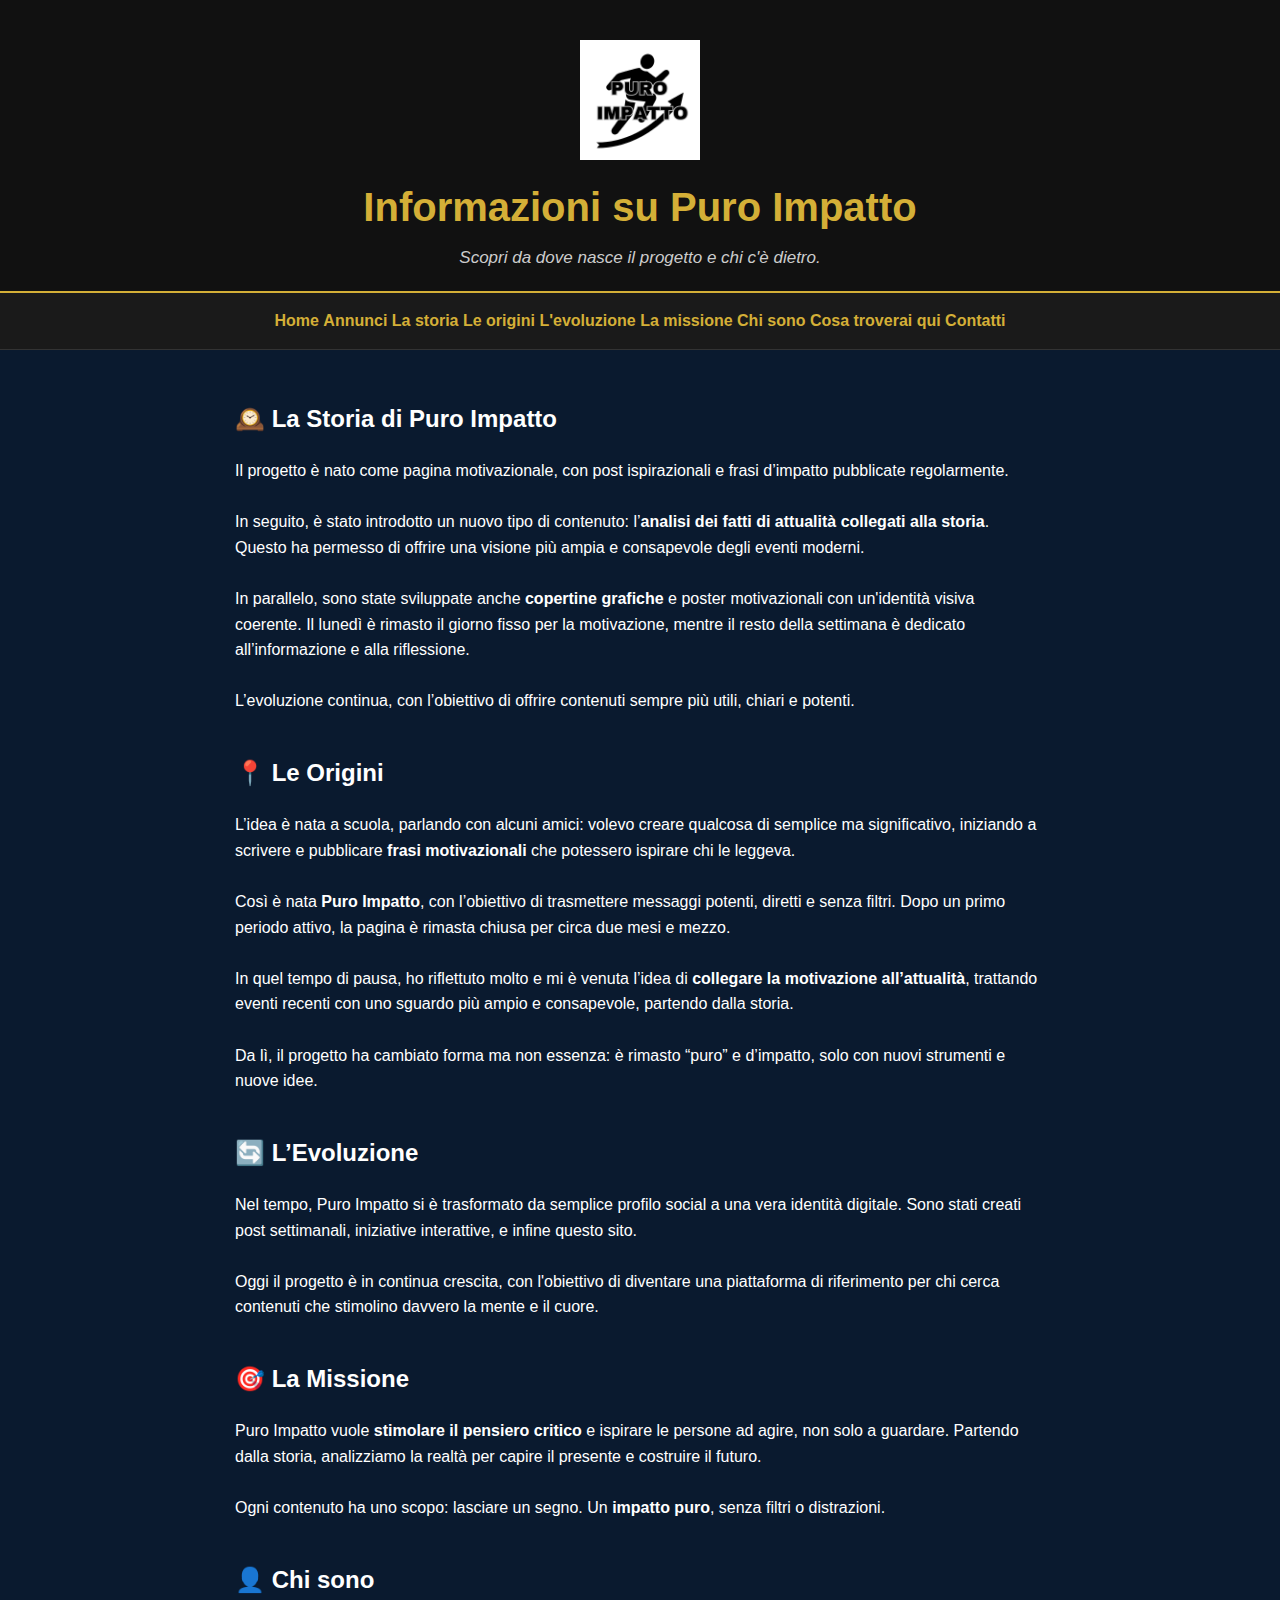
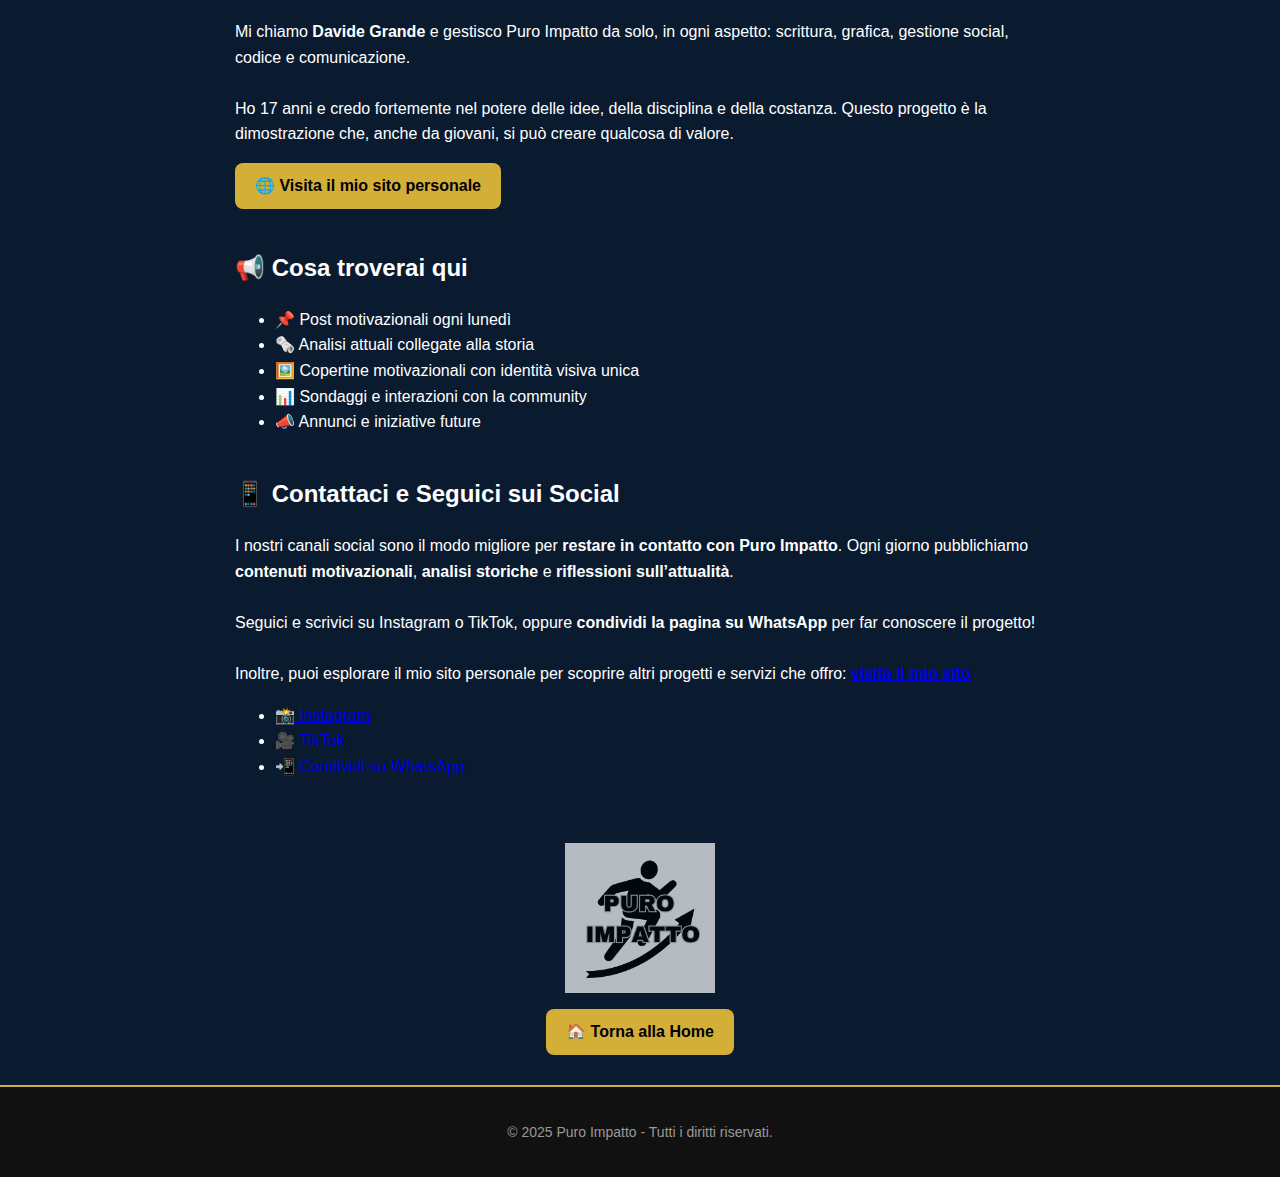
<file: about.html>
<!DOCTYPE html>
<html lang="it">
<head>
    <meta charset="UTF-8">
    <meta name="viewport" content="width=device-width, initial-scale=1.0">
    <title>Puro Impatto - Informazioni</title>
    <link rel="icon" type="image/png" href="logo.png">
    <link rel="stylesheet" href="style.css">
    <script type="module" src="script.js" defer></script>
    <meta property="og:title" content="Puro Impatto" />
    <meta name="description" content="Puro Impatto è un progetto che unisce motivazione, attualità e storia per ispirare una nuova generazione.">
    <meta property="og:image" content="logo.png" />
    <meta property="og:url" content="https://puroimpatto.github.io/puroimpatto/" />
    <meta property="og:type" content="website" />
</head>

<body>
    <header>
        <a href="index.html"><img src="logo.png" alt="Logo di Puro Impatto" class="logo"></a>
        <h1>Informazioni su Puro Impatto</h1>
        <p class="slogan">Scopri da dove nasce il progetto e chi c'è dietro.</p>
    </header>

    <!-- Navigazione -->
    <nav>
        <div class="menu-container">
            <a href="index.html">Home</a>
            <a href="announcements.html">Annunci</a>
            <a href="#storia">La storia</a>
            <a href="#origini">Le origini</a>
            <a href="#evoluzione">L'evoluzione</a>
            <a href="#missione">La missione</a>
            <a href="#chi-sono">Chi sono</a>
            <a href="#cosa-troverai">Cosa troverai qui</a>
            <a href="#contatti">Contatti</a>
        </div>
    </nav>

    <main class="container">

        <section id="storia">
            <h2>🕰️ La Storia di Puro Impatto</h2>
            <p>
                Il progetto è nato come pagina motivazionale, con post ispirazionali e frasi d’impatto pubblicate regolarmente.
                <br><br>
                In seguito, è stato introdotto un nuovo tipo di contenuto: l’<strong>analisi dei fatti di attualità collegati alla storia</strong>. Questo ha permesso di offrire una visione più ampia e consapevole degli eventi moderni.
                <br><br>
                In parallelo, sono state sviluppate anche <strong>copertine grafiche</strong> e poster motivazionali con un'identità visiva coerente. 
                Il lunedì è rimasto il giorno fisso per la motivazione, mentre il resto della settimana è dedicato all’informazione e alla riflessione.
                <br><br>
                L’evoluzione continua, con l’obiettivo di offrire contenuti sempre più utili, chiari e potenti.
            </p>
        </section>

        <section id="origini">
            <h2>📍 Le Origini</h2>
            <p>
                L’idea è nata a scuola, parlando con alcuni amici: volevo creare qualcosa di semplice ma significativo, iniziando a scrivere e pubblicare <strong>frasi motivazionali</strong> che potessero ispirare chi le leggeva.
                <br><br>
                Così è nata <strong>Puro Impatto</strong>, con l’obiettivo di trasmettere messaggi potenti, diretti e senza filtri. 
                Dopo un primo periodo attivo, la pagina è rimasta chiusa per circa due mesi e mezzo.
                <br><br>
                In quel tempo di pausa, ho riflettuto molto e mi è venuta l’idea di <strong>collegare la motivazione all’attualità</strong>, trattando eventi recenti con uno sguardo più ampio e consapevole, partendo dalla storia.
                <br><br>
                Da lì, il progetto ha cambiato forma ma non essenza: è rimasto “puro” e d’impatto, solo con nuovi strumenti e nuove idee.
            </p>
        </section>

        <section id="evoluzione">
            <h2>🔄 L’Evoluzione</h2>
            <p>
                Nel tempo, Puro Impatto si è trasformato da semplice profilo social a una vera identità digitale. Sono stati creati post settimanali, iniziative interattive, e infine questo sito.
                <br><br>
                Oggi il progetto è in continua crescita, con l'obiettivo di diventare una piattaforma di riferimento per chi cerca contenuti che stimolino davvero la mente e il cuore.
            </p>
        </section>

        <section id="missione">
            <h2>🎯 La Missione</h2>
            <p>
                Puro Impatto vuole <strong>stimolare il pensiero critico</strong> e ispirare le persone ad agire, non solo a guardare. Partendo dalla storia, analizziamo la realtà per capire il presente e costruire il futuro.
                <br><br>
                Ogni contenuto ha uno scopo: lasciare un segno. Un <strong>impatto puro</strong>, senza filtri o distrazioni.
            </p>
        </section>

        <section id="chi-sono">
            <h2>👤 Chi sono</h2>
            <p>
                Mi chiamo <strong>Davide Grande</strong> e gestisco Puro Impatto da solo, in ogni aspetto: scrittura, grafica, gestione social, codice e comunicazione.
                <br><br>
                Ho 17 anni e credo fortemente nel potere delle idee, della disciplina e della costanza. Questo progetto è la dimostrazione che, anche da giovani, si può creare qualcosa di valore.
            </p>
            <a href="https://davidegrandee.github.io/Davide_Grande/" target="_blank" class="button-link">🌐 Visita il mio sito personale</a>
        </section>

        <section id="cosa-troverai">
            <h2>📢 Cosa troverai qui</h2>
            <ul>
                <li>📌 Post motivazionali ogni lunedì</li>
                <li>🗞️ Analisi attuali collegate alla storia</li>
                <li>🖼️ Copertine motivazionali con identità visiva unica</li>
                <li>📊 Sondaggi e interazioni con la community</li>
                <li>📣 Annunci e iniziative future</li>
            </ul>
        </section>

        <!-- Sezione Contatti/Social -->
        <section id="contatti">
            <h2>📱 Contattaci e Seguici sui Social</h2>
            <p>
                I nostri canali social sono il modo migliore per <strong>restare in contatto con Puro Impatto</strong>. 
                Ogni giorno pubblichiamo <strong>contenuti motivazionali</strong>, <strong>analisi storiche</strong> e <strong>riflessioni sull’attualità</strong>.
                <br><br>
                Seguici e scrivici su Instagram o TikTok, oppure <strong>condividi la pagina su WhatsApp</strong> per far conoscere il progetto!
                <br><br>
                Inoltre, puoi esplorare il mio sito personale per scoprire altri progetti e servizi che offro: 
                <a href="https://www.tuosito.com" target="_blank"><strong>visita il mio sito</strong></a>
            </p>
            <ul>
                <li><a href="https://www.instagram.com/puroimpatto/" target="_blank">📸 Instagram</a></li>
                <li><a href="https://www.tiktok.com/@puroimpatto_" target="_blank">🎥 TikTok</a></li>
                <li>
                    <a href="https://api.whatsapp.com/send?text=Scopri%20Puro%20Impatto%E2%9C%A8%0AUna%20pagina%20di%20contenuti%20motivazionali%20e%20attualit%C3%A0%20con%20un%20linguaggio%20forte%20e%20diretto.
                    %0ASegui%20la%20pagina%20qui%F0%9F%91%87%0Ahttps%3A%2F%2Fpuroimpatto.github.io%2Fpuroimpatto%2F" 
                    target="_blank">
                    📲 Condividi su WhatsApp
                    </a>
                </li>
            </ul>
        </section>
        
        <div class="center-home">
            <img src="logo.png" alt="Puro Impatto - Logo" class="logo-home">
            <a href="index.html" class="button-link">🏠 Torna alla Home</a>
        </div>

    </main>

    <footer>
        <p>&copy; 2025 Puro Impatto - Tutti i diritti riservati.</p>
    </footer>
</body>
</html>
</file>
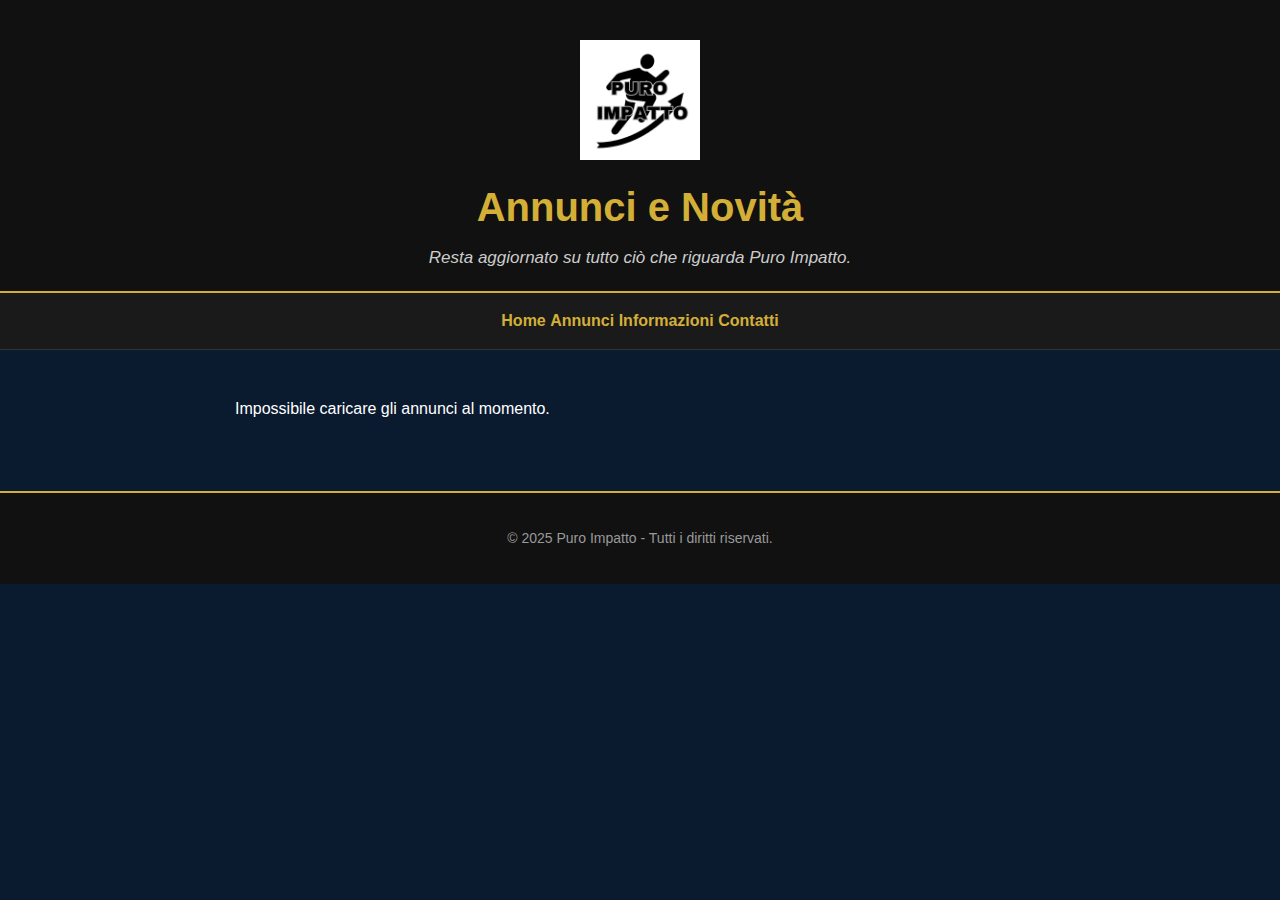
<file: announcements.html>
<!DOCTYPE html>
<html lang="it">
<head>
    <meta charset="UTF-8">
    <meta name="viewport" content="width=device-width, initial-scale=1.0">
    <title>Puro Impatto - Annunci</title>
    <link rel="icon" type="image/png" href="logo.png">
    <link rel="stylesheet" href="style.css">
    <script type="module" src="script.js" defer></script>
    <meta property="og:title" content="Puro Impatto - Annunci" />
    <meta name="description" content="Scopri gli annunci e le novità di Puro Impatto: collaborazioni, iniziative, e aggiornamenti importanti.">
    <meta property="og:image" content="logo.png" />
    <meta property="og:url" content="https://puroimpatto.github.io/puroimpatto/announces.html" />
    <meta property="og:type" content="website" />
</head>

<body>
    <header>
        <a href="index.html"><img src="logo.png" alt="Logo di Puro Impatto" class="logo"></a>
        <h1>Annunci e Novità</h1>
        <p class="slogan">Resta aggiornato su tutto ciò che riguarda Puro Impatto.</p>
    </header>

    <!-- Navigazione -->
    <nav>
        <div class="menu-container">
            <a href="index.html">Home</a>
            <a href="#annunci">Annunci</a>
            <a href="about.html">Informazioni</a>
            <a href="#contatti">Contatti</a>
        </div>
    </nav>

    <main class="container">
        <section id="annunci">
            <h2>📢 Nessun annuncio... per ora!</h2>
            <p style="font-size: 1.2em; line-height: 1.6;">
                Al momento non ci sono annunci ufficiali. Ma non temere! <strong>Grandi novità stanno arrivando</strong>.
                <br><br>
                Continua a seguirci per essere il primo a scoprire <em>nuove iniziative, collaborazioni e aggiornamenti esclusivi</em>.
            </p>

            <!-- Sezione Contatti/Social -->
            <section id="contatti">
                <h2>📱 Contattaci e Seguici sui Social</h2>
                <p>
                    I nostri canali social sono il modo migliore per <strong>restare in contatto con Puro Impatto</strong>. 
                    Ogni giorno pubblichiamo <strong>contenuti motivazionali</strong>, <strong>analisi storiche</strong> e <strong>riflessioni sull’attualità</strong>.
                    <br><br>
                    Seguici e scrivici su Instagram o TikTok, oppure <strong>condividi la pagina su WhatsApp</strong> per far conoscere il progetto!
                    <br><br>
                    Inoltre, puoi esplorare il mio sito personale per scoprire altri progetti e servizi che offro: 
                    <a href="https://davidegrandee.github.io/Davide_Grande/" target="_blank"><strong>visita il mio sito</strong></a>
                </p>
                <ul>
                    <li><a href="https://www.instagram.com/puroimpatto/" target="_blank">📸 Instagram</a></li>
                    <li><a href="https://www.tiktok.com/@puroimpatto_" target="_blank">🎥 TikTok</a></li>
                    <li>
                        <a href="https://api.whatsapp.com/send?text=Scopri%20Puro%20Impatto%E2%9C%A8%0AUna%20pagina%20di%20contenuti%20motivazionali%20e%20attualit%C3%A0%20con%20un%20linguaggio%20forte%20e%20diretto.
                        %0ASegui%20la%20pagina%20qui%F0%9F%91%87%0Ahttps%3A%2F%2Fpuroimpatto.github.io%2Fpuroimpatto%2F" 
                        target="_blank">
                        📲 Condividi su WhatsApp
                        </a>
                    </li>
                </ul>
            </section>

            <div style="margin-top: 2rem; text-align: center;">
                <img src="logo.png" alt="Puro Impatto - Logo" style="max-width: 150px; opacity: 0.7;">
                <p style="margin-top: 1rem;"><em>Nel frattempo, esplora il progetto e lasciati ispirare...</em></p>
                <a href="index.html" class="button-link">🏠 Torna alla Home</a>
            </div>
        </section>
    </main>

    <footer>
        <p>&copy; 2025 Puro Impatto - Tutti i diritti riservati.</p>
    </footer>
</body>
</html>
</file>
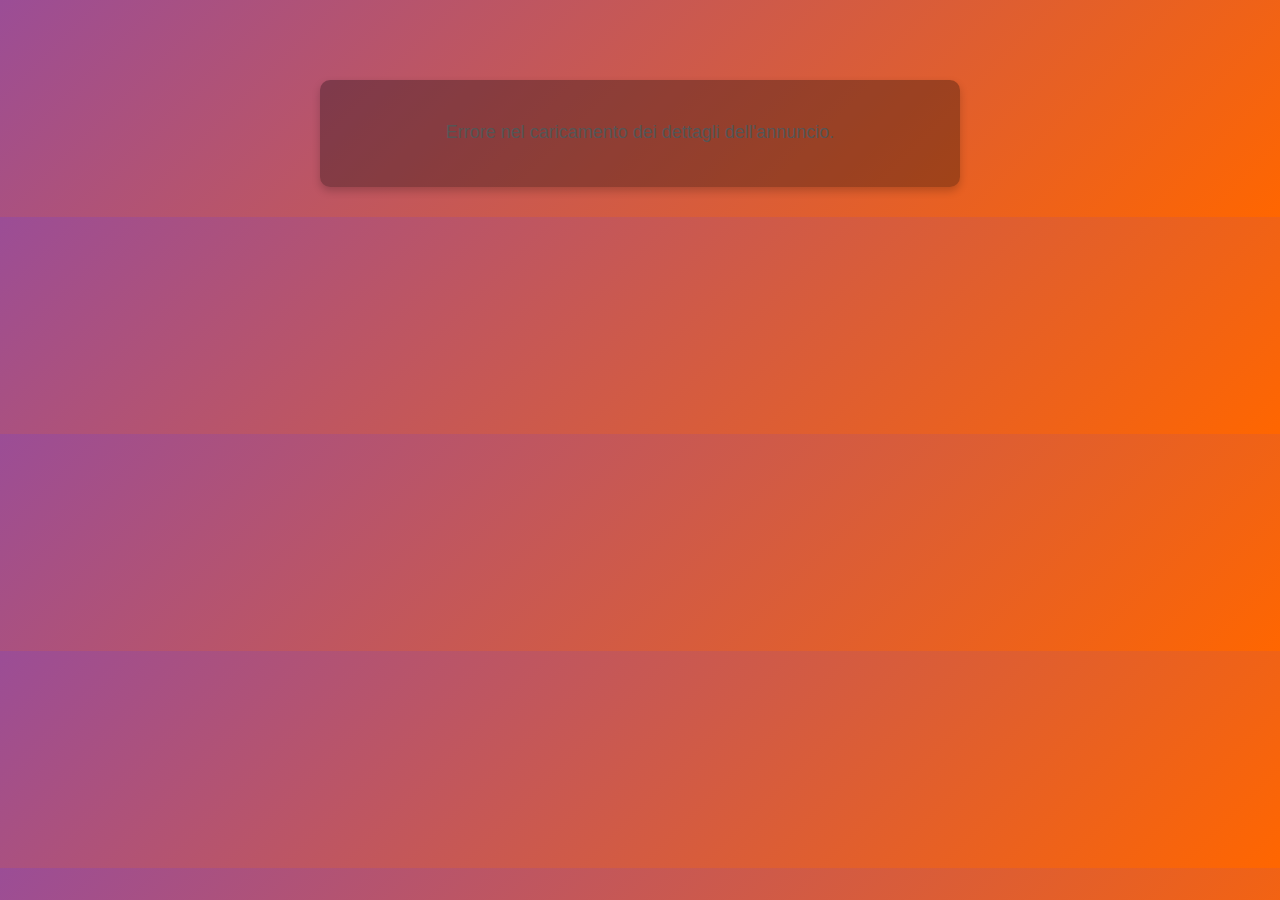
<file: dettagli.html>
<!DOCTYPE html>
<html lang="it">
<head>
    <meta charset="UTF-8">
    <meta name="viewport" content="width=device-width, initial-scale=1.0">
    <title>Dettagli Annuncio</title>
    <link href="stile.css" rel="stylesheet" type="text/css">
</head>
<body>
    <div id="dettagli-annuncio" class="container">
        <h1>Caricamento in corso...</h1>
    </div>

    <script>
        const jsonUrl = "https://raw.githubusercontent.com/puroimpatto/puroimpatto/refs/heads/main/annunci.json";

        // Recupera l'ID dall'URL
        const urlParams = new URLSearchParams(window.location.search);
        const annuncioId = urlParams.get('id');

        async function caricaDettagli() {
            const dettagliDiv = document.getElementById('dettagli-annuncio');
            try {
                const response = await fetch(jsonUrl);
                if (!response.ok) throw new Error('Errore nella risposta');
                const annunci = await response.json();
                const annuncio = annunci.find(item => item.id === annuncioId);

                if (!annuncio) {
                    dettagliDiv.innerHTML = `<p>Annuncio non trovato.</p>`;
                    return;
                }

                dettagliDiv.innerHTML = `
                    <h1>${annuncio.titolo}</h1>
                    <p>${annuncio.descrizione}</p>
                    <p><strong>Dettagli:</strong> ${annuncio.dettagli || 'Nessun dettaglio disponibile.'}</p>
                    <p><strong>Pubblicato il:</strong> ${new Date(annuncio.data).toLocaleString('it-IT')}</p>
                    <a href="annunci.html">Torna agli annunci</a>
                `;
            } catch (error) {
                dettagliDiv.innerHTML = `<p>Errore nel caricamento dei dettagli dell'annuncio.</p>`;
            }
        }

        caricaDettagli();
    </script>
</body>
</html>
</file>
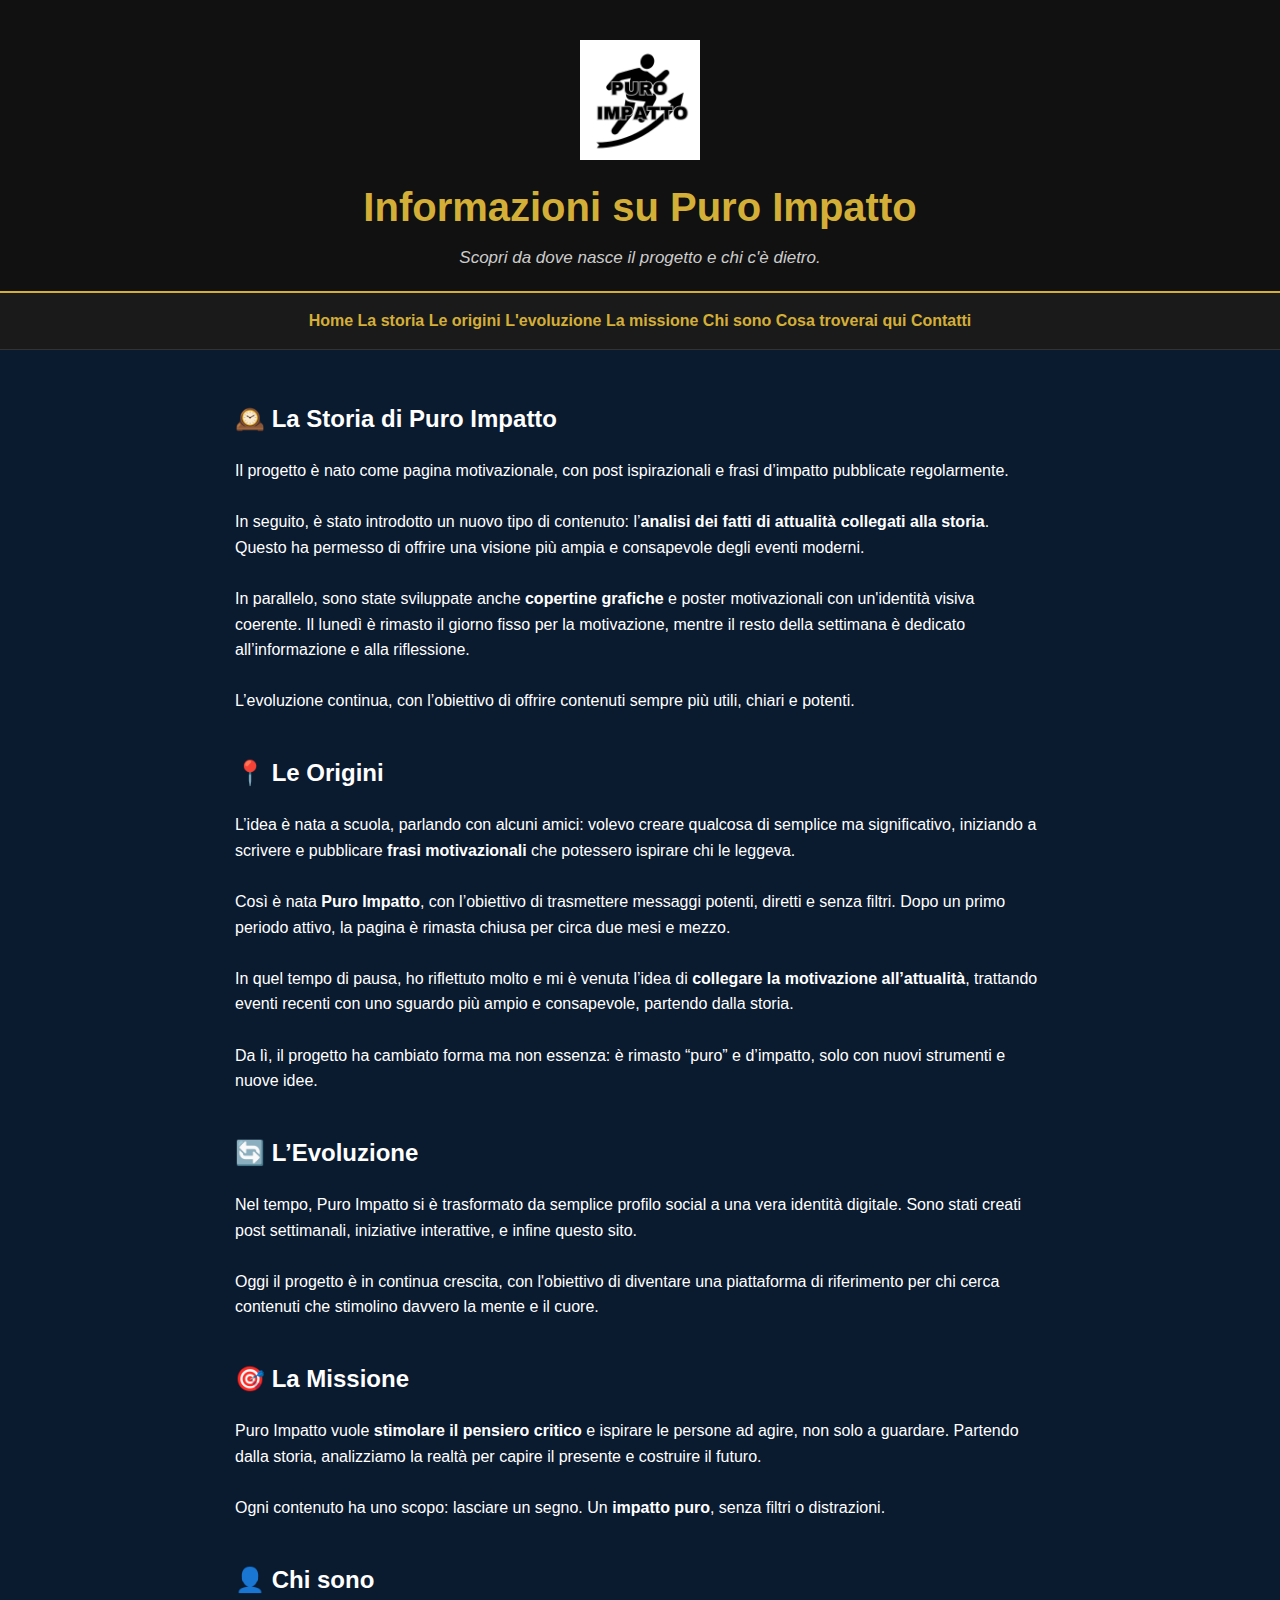
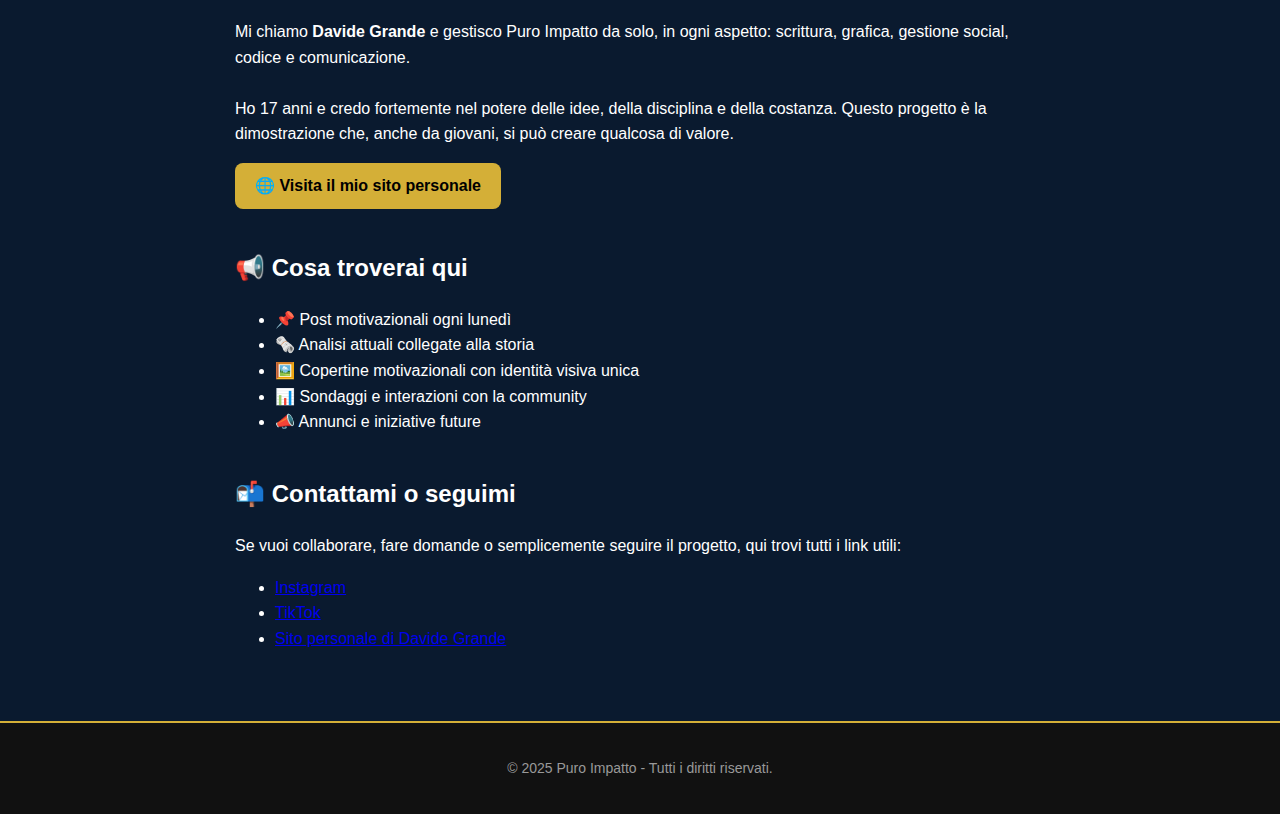
<file: informations.html>
<!DOCTYPE html>
<html lang="it">
<head>
    <meta charset="UTF-8">
    <meta name="viewport" content="width=device-width, initial-scale=1.0">
    <title>Puro Impatto - Informazioni</title>
    <link rel="icon" type="image/png" href="logo.png">
    <link rel="stylesheet" href="style.css">
    <script type="module" src="script.js" defer></script>
    <meta property="og:title" content="Puro Impatto" />
    <meta name="description" content="Puro Impatto è un progetto che unisce motivazione, attualità e storia per ispirare una nuova generazione.">
    <meta property="og:image" content="logo.png" />
    <meta property="og:url" content="https://puroimpatto.github.io/puroimpatto/" />
    <meta property="og:type" content="website" />
</head>

<body>
    <header>
        <a href="index.html"><img src="logo.png" alt="Logo di Puro Impatto" class="logo"></a>
        <h1>Informazioni su Puro Impatto</h1>
        <p class="slogan">Scopri da dove nasce il progetto e chi c'è dietro.</p>
    </header>

    <!-- Navigazione -->
    <nav>
        <div class="menu-container">
            <a href="index.html">Home</a>
            <a href="#storia">La storia</a>
            <a href="#origini">Le origini</a>
            <a href="#evoluzione">L'evoluzione</a>
            <a href="#missione">La missione</a>
            <a href="#chi-sono">Chi sono</a>
            <a href="#cosa-troverai">Cosa troverai qui</a>
            <a href="#contatti">Contatti</a>
        </div>
    </nav>

    <main class="container">

        <section id="storia">
            <h2>🕰️ La Storia di Puro Impatto</h2>
            <p>
                Il progetto è nato come pagina motivazionale, con post ispirazionali e frasi d’impatto pubblicate regolarmente.
                <br><br>
                In seguito, è stato introdotto un nuovo tipo di contenuto: l’<strong>analisi dei fatti di attualità collegati alla storia</strong>. Questo ha permesso di offrire una visione più ampia e consapevole degli eventi moderni.
                <br><br>
                In parallelo, sono state sviluppate anche <strong>copertine grafiche</strong> e poster motivazionali con un'identità visiva coerente. 
                Il lunedì è rimasto il giorno fisso per la motivazione, mentre il resto della settimana è dedicato all’informazione e alla riflessione.
                <br><br>
                L’evoluzione continua, con l’obiettivo di offrire contenuti sempre più utili, chiari e potenti.
            </p>
        </section>

        <section id="origini">
            <h2>📍 Le Origini</h2>
            <p>
                L’idea è nata a scuola, parlando con alcuni amici: volevo creare qualcosa di semplice ma significativo, iniziando a scrivere e pubblicare <strong>frasi motivazionali</strong> che potessero ispirare chi le leggeva.
                <br><br>
                Così è nata <strong>Puro Impatto</strong>, con l’obiettivo di trasmettere messaggi potenti, diretti e senza filtri. 
                Dopo un primo periodo attivo, la pagina è rimasta chiusa per circa due mesi e mezzo.
                <br><br>
                In quel tempo di pausa, ho riflettuto molto e mi è venuta l’idea di <strong>collegare la motivazione all’attualità</strong>, trattando eventi recenti con uno sguardo più ampio e consapevole, partendo dalla storia.
                <br><br>
                Da lì, il progetto ha cambiato forma ma non essenza: è rimasto “puro” e d’impatto, solo con nuovi strumenti e nuove idee.
            </p>
        </section>

        <section id="evoluzione">
            <h2>🔄 L’Evoluzione</h2>
            <p>
                Nel tempo, Puro Impatto si è trasformato da semplice profilo social a una vera identità digitale. Sono stati creati post settimanali, iniziative interattive, e infine questo sito.
                <br><br>
                Oggi il progetto è in continua crescita, con l'obiettivo di diventare una piattaforma di riferimento per chi cerca contenuti che stimolino davvero la mente e il cuore.
            </p>
        </section>

        <section id="missione">
            <h2>🎯 La Missione</h2>
            <p>
                Puro Impatto vuole <strong>stimolare il pensiero critico</strong> e ispirare le persone ad agire, non solo a guardare. Partendo dalla storia, analizziamo la realtà per capire il presente e costruire il futuro.
                <br><br>
                Ogni contenuto ha uno scopo: lasciare un segno. Un <strong>impatto puro</strong>, senza filtri o distrazioni.
            </p>
        </section>

        <section id="chi-sono">
            <h2>👤 Chi sono</h2>
            <p>
                Mi chiamo <strong>Davide Grande</strong> e gestisco Puro Impatto da solo, in ogni aspetto: scrittura, grafica, gestione social, codice e comunicazione.
                <br><br>
                Ho 17 anni e credo fortemente nel potere delle idee, della disciplina e della costanza. Questo progetto è la dimostrazione che, anche da giovani, si può creare qualcosa di valore.
            </p>
            <a href="https://davidegrandee.github.io/Davide_Grande/" target="_blank" class="button-link">🌐 Visita il mio sito personale</a>
        </section>

        <section id="cosa-troverai">
            <h2>📢 Cosa troverai qui</h2>
            <ul>
                <li>📌 Post motivazionali ogni lunedì</li>
                <li>🗞️ Analisi attuali collegate alla storia</li>
                <li>🖼️ Copertine motivazionali con identità visiva unica</li>
                <li>📊 Sondaggi e interazioni con la community</li>
                <li>📣 Annunci e iniziative future</li>
            </ul>
        </section>

        <section id="contatti">
            <h2>📬 Contattami o seguimi</h2>
            <p>
                Se vuoi collaborare, fare domande o semplicemente seguire il progetto, qui trovi tutti i link utili:
            </p>
            <ul>
                <li><a href="https://www.instagram.com/puroimpatto/" target="_blank">Instagram</a></li>
                <li><a href="https://www.tiktok.com/@puroimpatto_" target="_blank">TikTok</a></li>
                <li><a href="https://davidegrandee.github.io/Davide_Grande/" target="_blank">Sito personale di Davide Grande</a></li>
            </ul>
        </section>

    </main>

    <footer>
        <p>&copy; 2025 Puro Impatto - Tutti i diritti riservati.</p>
    </footer>
</body>
</html>
</file>
<file: stile.css>
body {
    font-family: Arial, sans-serif;
    margin: 0;
    padding: 0;
    background: linear-gradient(135deg, #9b4d96, #ff6600);
    color: white;
    text-align: center;
    overflow-x: hidden;
    position: relative;
    transition: background 1s ease-in-out;
}

body.clicked {
    background: linear-gradient(135deg, #ff6600, #9b4d96);
}

.container {
    width: 90%;
    max-width: 600px;
    margin: 30px auto;
    padding: 20px;
    background-color: rgba(0, 0, 0, 0.3); 
    border-radius: 10px;
    box-shadow: 0 4px 8px rgba(0, 0, 0, 0.2);
    position: relative;
    z-index: 5;
    transition: none; 
}

.container img {
    transition: transform 0.3s ease, opacity 0.3s ease;
}

.container img:hover {
    transform: scale(1.1);
    opacity: 0.9;
}

h1, p {
    font-size: 36px;
    margin-bottom: 20px;
}

p {
    font-size: 18px;
    margin-bottom: 20px;
    line-height: 1.6;
}

.button-link {
    display: block;
    margin: 15px auto;
    padding: 10px 20px; /* Piccole dimensioni per i bottoni */
    background-color: #ff7f50;
    color: white;
    font-size: 16px; /* Piccola dimensione */
    text-decoration: none;
    border: none;
    border-radius: 50px;
    cursor: pointer;
    width: 180px; /* Larghezza contenuta */
    transition: background-color 0.3s ease;
}

.button-link:hover {
    background-color: #ff5f00;
}

.button-link, .share-button {
    transition: transform 0.3s ease;
}

.button-link:hover, .share-button:hover {
    transform: scale(1.05);
}


.share-button {
    display: block;
    margin: 15px auto;
    padding: 10px 20px; /* Piccole dimensioni per i bottoni */
    background-color: #25d366;
    color: white;
    font-size: 16px; /* Piccola dimensione */
    text-decoration: none;
    border-radius: 50px;
    width: 180px; /* Larghezza contenuta */
}

.share-button:hover {
    background-color: #128c7e;
}

.parallax {
    position: fixed;
    top: 0;
    left: 0;
    width: 100%;
    height: 100%;
    background-image: url('sito/sfondo.jpg');
    background-size: cover;
    background-attachment: fixed;
    z-index: -1;
}

.container {
    position: relative;
    z-index: 1;
}

.typing-text {
    font-size: 24px;
    font-family: "Courier New", Courier, monospace;
    white-space: nowrap;
    overflow: hidden;
    border-right: 3px solid #ff6600;
    animation: typing 3s steps(40) 1s 1 normal both;
}

@keyframes typing {
    from {
        width: 0;
    }
    to {
        width: 100%;
    }
}

.scroll-fade {
    opacity: 0;
    transition: opacity 0.5s ease-in-out;
}

.scroll-fade.visible {
    opacity: 1;
}

.rotate {
    animation: rotate 3s linear infinite;
}

@keyframes rotate {
    0% {
        transform: rotate(0deg);
    }
    100% {
        transform: rotate(360deg);
    }
}

.cursor-effect {
    position: fixed;
    width: 30px;
    height: 30px;
    border-radius: 50%;
    background-color: rgba(255, 102, 0, 0.8);
    pointer-events: none;
    z-index: 1000;
    transform: translate(-50%, -50%);
}

@media (max-width: 768px) {
    .cursor-effect {
        display: none;
    }

    .button-link, .share-button {
        width: 80%;
        font-size: 16px;
    }
}

.annunci-container {
    max-width: 900px;
    margin: 40px auto;
    padding: 30px;
    background-color: rgba(255, 255, 255, 0.95);
    border-radius: 15px;
    box-shadow: 0 8px 20px rgba(0, 0, 0, 0.1);
    position: relative;
    z-index: 2;
}

.annunci-container h2 {
    font-size: 32px;
    font-weight: bold;
    color: #333;
    text-align: center;
    margin-bottom: 20px;
}

.annunci-container p {
    font-size: 18px;
    color: #444;
    line-height: 1.6;
    text-align: center;
}

.annuncio {
    background-color: rgba(255, 255, 255, 0.9);
    border: 1px solid rgb(0, 0, 0);
    border-radius: 10px;
    margin: 20px 0;
    padding: 20px;
    box-shadow: 0 4px 15px rgba(0, 0, 0, 0.1);
    transition: transform 0,3s ease, box-shadow 0.3s ease;
}

.annuncio:hover {
    transform: scale(1.03);
    box-shadow: 0 6px 18px rgba(0, 0, 0, 0.2);
}

.container, .annuncio {
    margin-top: 80px;
}

#dettagli-annuncio {
    padding: 20px;
}

#dettagli-annuncio h1 {
    font-size: 24px;
    color: #333;
}

#dettagli-annuncio p {
    font-size: 18px;
    line-height: 1.6;
    color: #555;
}

.orario {
    width: 80%;
    max-width: 800px;
    margin: 30px auto;
    padding: 20px;
    background-color: rgba(0, 0, 0, 0.3);
    border-radius: 10px;
    box-shadow: 0 4px 8px rgba(0, 0, 0, 0.2);
}

.table {
    width: 100%;
    border-collapse: collapse;
    text-align: center;
    margin: 0 auto;
}

.table-container {
    width: 90%;
    max-width: 900px;
    margin: 30px auto;
    padding: 20px;
    background-color: rgba(255, 255, 255, 0.95);
    border-radius: 10px;
    box-shadow: 0 8px 20px rgba(0, 0, 0, 0.1);
}

.styled-table {
    width: 100%;
    border-collapse: collapse;
    margin-top: 20px;
    border-radius: 10px;
    overflow: hidden;
}

.styled-table th, .styled-table td {
    padding: 10px;
    text-align: center;
    font-size: 16px; /* Piccola dimensione per la tabella */
    border-bottom: 1px solid #ddd;
}

.table th, .table td {
    padding: 10px;
    border: 1px solid #ddd;
    font-size: 16px; /* Piccola dimensione */
}

.styled-table th {
    background-color: #ff6600;
    color: white;
    font-weight: bold;
    border-top: 2px solid #fff;
}

.table td {
    background-color: #d0f0f0;
}

.table td:nth-child(1),
.table td:nth-child(2),
.table td:nth-child(3) {
    background-color: #b0b0b0;
    color: #333;
}

.styled-table tbody tr:nth-child(odd) {
    background-color: rgba(255, 102, 0, 0.1);
}

.styled-table tbody tr:nth-child(even) {
    background-color: rgba(255, 102, 0, 0.05);
}

.styled-table tbody tr:hover {
    background-color: rgba(255, 102, 0, 0.2);
}

.styled-table td {
    background-color: rgba(255, 255, 255, 0.8);
}

@media (max-width: 768px) {
    .styled-table th, .styled-table td {
        font-size: 14px;
        padding: 10px;
    }
}
</file>
<file: style.css>
/* Reset base */
* {
    box-sizing: border-box;
}

body {
    font-family: 'Segoe UI', sans-serif;
    background-color: #0A1A2F;
    color: #FFFFFF;
    margin: 0;
    padding: 0;
    line-height: 1.6;
    text-align: center; /* Centro il testo di default */
}

/* Logo */
.logo {
    max-width: 120px;
    display: block;
    margin: 0 auto 15px;
}

.parallax {
    background-image: url('parallax-image.jpg'); 
    background-attachment: fixed;
    background-position: center;
    background-repeat: no-repeat;
    background-size: cover;
}

/* Header */
header {
    padding: 40px 20px 20px;
    background-color: #111;
    border-bottom: 2px solid #D4AF37;
}

header h1 {
    font-size: 40px;
    color: #D4AF37;
    margin: 10px 0 5px;
}

.slogan {
    font-style: italic;
    color: #CCCCCC;
    font-size: 17px;
    margin: 0;
}

/* Navigation */
nav {
    background-color: #1A1A1A;
    padding: 15px 10px;
    border-bottom: 1px solid #333;
    z-index: 1000; /* Assicura che il menu sia sempre visibile sopra gli altri contenuti */
    position: relative;
}

.menu-container {
  position: relative;
}

.menu-toggle {
  background-color: #333;
  color: #fff;
  padding: 10px;
  border: none;
  cursor: pointer;
  font-size: 16px;
  display: flex;
  align-items: center;
}

.arrow {
  margin-right: 5px;
}

.menu-content {
  display: none;
  padding: 10px;
  background-color: #f1f1f1;
}

.menu-content ul {
  list-style-type: none;
  padding: 0;
}

.menu-content ul li {
  margin: 5px 0;
}

.menu-content ul li a {
  text-decoration: none;
  color: #333;
}

nav a {
    color: #D4AF37;
    text-decoration: none;
    font-weight: 600;
    transition: color 0.3s, border-bottom 0.3s;
}

nav a:hover, nav a:focus {
    color: #FFD700;
    text-decoration: underline;
    border-bottom: 2px solid #FFD700; /* Aggiunta di un bordo per il focus */
}

nav .active {
    border-bottom: 2px solid #FFD700; /* Stile per il link attivo */
    color: #FFD700;
}

a.underline-link {
    position: relative;
    text-decoration: none;
    color: #fff;
    font-weight: bold;
}

a.underline-link::after {
    content: '';
    position: absolute;
    left: 0;
    bottom: -4px;
    width: 100%;
    height: 2px;
    background-color: #ff6600;
    transform: scaleX(0);
    transition: transform 0.3s ease;
}

a.underline-link:hover::after {
    transform: scaleX(1);
}

.tooltip-link {
    position: relative;
    cursor: pointer;
}

.tooltip-link::after {
    content: attr(data-tooltip);
    position: absolute;
    bottom: 120%;
    left: 50%;
    transform: translateX(-50%);
    background-color: #222;
    color: #fff;
    padding: 6px 10px;
    border-radius: 5px;
    opacity: 0;
    white-space: nowrap;
    pointer-events: none;
    transition: opacity 0.3s ease;
}

.tooltip-link:hover::after {
    opacity: 1;
}

main.container {
    max-width: 850px;
    margin: 0 auto;
    padding: 30px 20px;
    text-align: left; /* Meglio per la lettura dei paragrafi lunghi */
}

main.container section {
    margin-bottom: 40px;
}

.container.interactive a.button-link {
    display: inline-block;
    text-decoration: none;
    background-color: #D4AF37;
    color: #0A1A2F;
    padding: 10px 20px;
    border-radius: 5px;
    font-weight: bold;
    transition: background-color 0.3s ease;
    margin-top: 1rem;
}

.center-home {
    text-align: center;
    margin-top: 4rem;
}

.logo-home {
    max-width: 150px;
    opacity: 0.7;
    display: block;
    margin: 0 auto 1rem auto;
}

.button-link {
    display: inline-block;
    padding: 10px 20px;
    background-color: #d4af37; /* Oro elegante */
    color: #000; /* Testo nero */
    text-decoration: none;
    border-radius: 8px;
    transition: background-color 0.3s ease, transform 0.2s ease;
    font-weight: bold;
}

.button-link:hover {
    background-color: #b88a2b; /* Oro scuro */
    transform: scale(1.05);
}

.whatsapp-button {
    display: inline-block;
    text-decoration: none;
    background-color: #25D366; /* Verde WhatsApp */
    color: #0A1A2F;
    padding: 10px 20px;
    border-radius: 5px;
    font-weight: bold;
    transition: background-color 0.3s ease;
    }

.whatsapp-button:hover {
    background-color: #1ebe5d;
    color: #000;
}

.container.interactive a.button-link:hover {
    background-color: #FFD700;
    color: #000;
}

/* Articoli */
.article {
    background-color: #1F1F1F;
    padding: 25px;
    margin: 0 auto 25px;
    border-left: 5px solid #D4AF37;
    border-radius: 10px;
    box-shadow: 0 2px 10px rgba(0, 0, 0, 0.4);
    max-width: 700px;
    transition: transform 0.2s;
}

.article:hover {
    transform: scale(1.01);
}

.article h3 {
    margin: 0 0 12px;
    color: #FFD700;
    font-size: 22px;
}

footer {
    background-color: #111;
    color: #999;
    text-align: center;
    padding: 20px;
    font-size: 14px;
    border-top: 2px solid #D4AF37;
}

/* Scroll fade */
.scroll-fade {
    opacity: 0;
    transform: translateY(20px);
    transition: opacity 0.6s ease, transform 0.6s ease;
}

.scroll-fade.visible {
    opacity: 1;
    transform: translateY(0);
}

/* --- RESPONSIVE --- */
@media screen and (max-width: 768px) {
    header {
        padding: 30px 15px 15px;
    }

    header h1 {
        font-size: 28px;
    }

    .slogan {
        font-size: 14px;
    }

    .logo {
        max-width: 90px;
        margin-bottom: 10px;
    }

    .menu-toggle {
    display: none;
    }

    .menu-content {
        display: block;
    }

    nav .menu-container {
        flex-direction: column;
        gap: 12px;
    }

    nav a {
        font-size: 18px;
    }

    .container.interactive ul {
        flex-direction: column;
        align-items: center;
        gap: 15px;
    }

    .container.interactive a.button-link {
        width: 100%;
        text-align: center;
        font-size: 16px;
        padding: 10px;
    }

    .article {
        padding: 18px;
        margin-bottom: 20px;
    }

    .article h3 {
        font-size: 20px;
    }

    footer {
        font-size: 13px;
        padding: 20px 10px;
    }
}

.scroll-fade {
  opacity: 0;
  transform: translateY(20px);
  transition: opacity 0.6s ease, transform 0.6s ease;
}

.scroll-fade.visible {
  opacity: 1;
  transform: translateY(0);
}

/* --- RESPONSIVE --- */
@media screen and (max-width: 768px) {
  header {
    padding: 30px 15px 15px;
  }

  header h1 {
    font-size: 28px;
  }

  .slogan {
    font-size: 14px;
  }

  .logo {
    max-width: 90px;
    margin-bottom: 10px;
  }

  nav .menu-container {
    flex-direction: column;
    gap: 12px;
  }

  nav a {
    font-size: 16px;
  }

  .container.interactive ul {
    flex-direction: column;
    align-items: center;
    gap: 15px;
  }

  .container.interactive a.button-link {
    width: 90%;
    text-align: center;
    font-size: 16px;
    padding: 10px;
  }

  .article {
    padding: 18px;
    margin-bottom: 20px;
  }

  .article h3 {
    font-size: 20px;
  }

  footer {
    font-size: 13px;
    padding: 20px 10px;
  }
}
</file>
